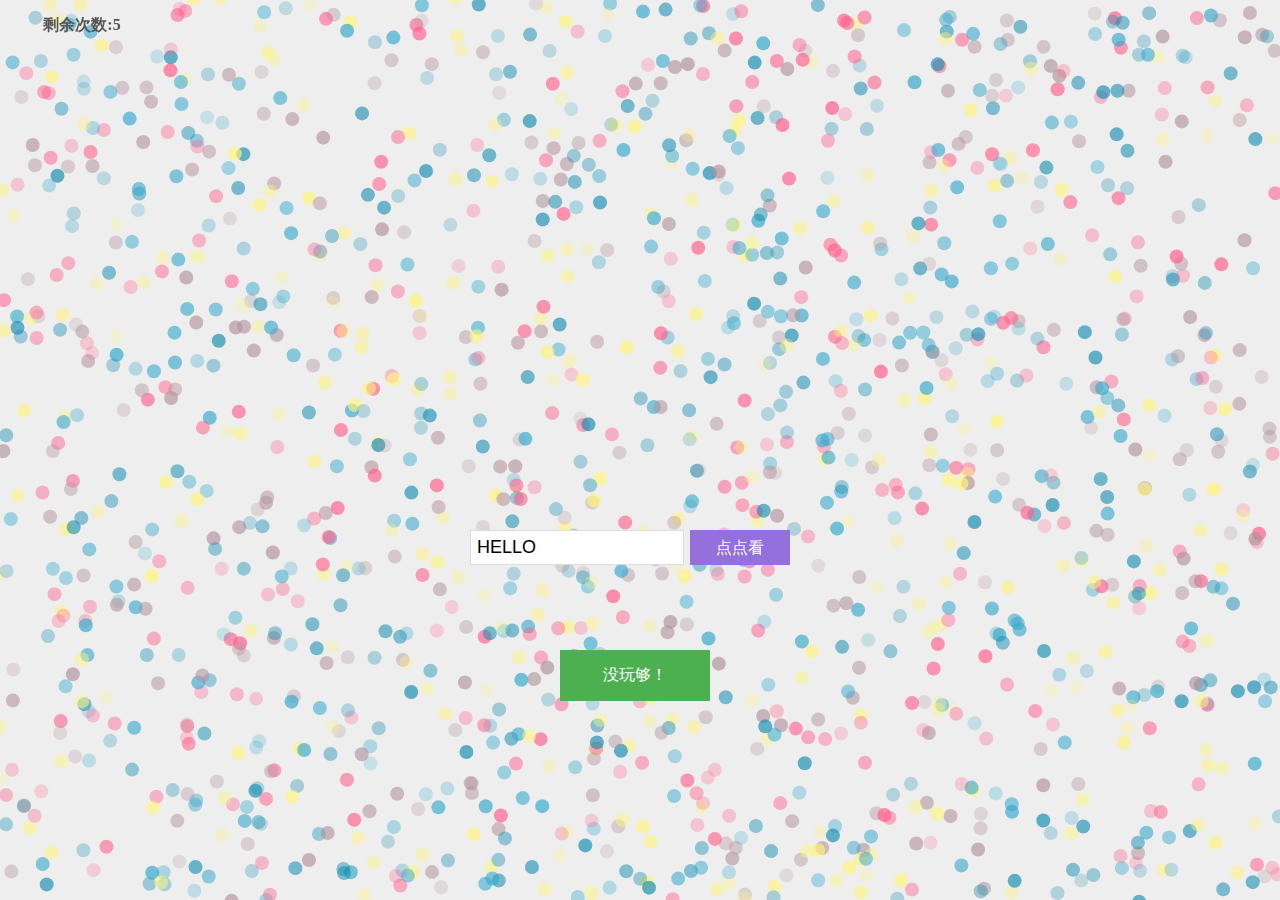
<file: index.html>
<!DOCTYPE html>
<html>

<head>

  <meta charset="UTF-8">

  <title>星云小游戏</title>

  <link rel="stylesheet" href="css/style.css" media="screen" type="text/css" />
  <script src='js/EasePack.min.js'></script>
  <script src='js/TweenLite.min.js'></script>
  <script src='js/easeljs-0.7.1.min.js'></script>
  <script src='js/requestAnimationFrame.js'></script>

  <script src="js/index.js"></script>
  <script src=lib/jquery-3.3.1.min.js></script>
  <script src=lib/nebPay.js></script>
  <script src=lib/bootstrap-4.0.0-dist/js/bootstrap.min.js></script>
  <script src=lib/nebulas.js></script>

</head>

<body>

  <canvas id="text" width="500" height="100"></canvas>
  <canvas id="stage" width="500" height="100"></canvas>

  <p class="tips1" id="t">HTML</p>

  <form id="form">
    <input type="text" id="inputText" value="HELLO" onkeyup="checkLength(this, 60)" />
    <input type="submit" value="点点看" onclick="pressPlay()" />
  </form>
  <button id="btnGo" class="btn" onclick="register()">没玩够！</button>
  <button id="btnSave" class="btn" onclick="save()">永久许愿!</button>
  <button id="btnShow" class="btn" onclick="btnShowPress()">看看愿望！</button>

  <script>
    var p = document.getElementById('t');

    p.style.display = "none";

    var form = document.getElementById('form');

    form.style.display = "none";

    var btn = document.getElementById('btnGo');

    btn.style.display = "none";

    var btnSave = document.getElementById('btnSave');

    btnSave.style.display = "none";

    var btnShow = document.getElementById('btnShow');

    btnShow.style.display = "none";
  </script>

<script>

  var count = 5;

  function pressPlay() {
    var timeleft = localStorage.getItem("timeleft");
    if (timeleft != null) {
      count = timeleft;
    }
    if (count == 0) {
      return;
    }
    count--;
    localStorage.setItem("timeleft", count);
    var p = document.getElementById('t');
    //p.style.display = "inline";
    //p.innerHTML=document.getElementById('text').value;
    p.innerHTML = "剩余次数:" + count;
  }

  function register() {
    window.location.href = "./getMore.html"
  }


  var nebulas = require("nebulas"),
    neb = new nebulas.Neb();

  neb.setRequest(new nebulas.HttpRequest("https://testnet.nebulas.io"));
  //neb.setRequest(new nebulas.HttpRequest("https://mainnet.nebulas.io/"));

  //var dappAddress = "n1oXdmwuo5jJRExnZR5rbceMEyzRsPeALgm";
  var dappAddress = "n1rPJfGmT4ymam6wVn6yKJ8fa2DTqSYLnD6";
  var NebPay = require("nebpay"); //https://github.com/nebulasio/nebPay
  var nebPay = new NebPay();
  var serialNumber;
  var fromAddr;

  window.addEventListener('message', function(e)
  {
    console.log("recived by page:" + e + ", e.data:" + JSON.stringify(e.data));

    if (!!e.data.data.account)
    {
      fromAddr = e.data.data.account;

      var from = fromAddr;

      var value = "0";
      var nonce = "0"
      var gas_price = "1000000"
      var gas_limit = "2000000"
      var callFunction = "get";
      //var word= "Jack"
      var callArgs = "[\"" + from + "\"]"; //in the form of ["args"]
      var contract = {
        "function": callFunction,
        "args": callArgs
      }

      neb.api.call(from, dappAddress, value, nonce, gas_price,
        gas_limit, contract).then(function(resp) {
        cbSearch(resp)
      }).catch(function(err) {
        //cbSearch(err)
        console.log("error:" + err.message)
      })

      //return of search,
      function cbSearch(resp)
      {
        var result = resp.result ////resp is an object, resp.result is a JSON string
        console.log("return of rpc call: " + JSON.stringify(result))

        if (result === 'null')
        {
          alert("你还没有在许愿墙上永久许愿！");
        } else {
          //if result is not null, then it should be "return value" or "error message"
          try {
            result = JSON.parse(result)
          } catch (err) {
            //result is the error message
          }

          console.log("resultData:" + result.word)
          input.value = result.word;

          if (textFormed) {
            explode();
            if (input.value != '') {
              setTimeout(function() {
                createText(input.value.toUpperCase());
              }, 810);
            } else {
              textFormed = false;
            }
          } else {
            createText(input.value.toUpperCase());
          }
        }
      }
    }
    else
    {
      //alert("请先注册并登陆钱包!")
    }
  });

  function btnShowPress() {
    //测试新账号
    //var from = nebulas.Account.NewAccount().getAddressString();

    window.postMessage({
      "target": "contentscript",
      "data": {},
      "method": "getAccount",
    }, "*");

  }

  function save() {
    //alert("保存");

    console.log("SaveMe was call !!");

    var to = dappAddress;
    var value = "0";
    var callFunction = "save"
    var wordSave = document.getElementById('inputText').value;
    console.log("SaveWord ----:", wordSave);
    //var callArgs = "[\"" + "Michael" + "\",\"" + "99" + "\"]"
    var callArgs = "[\"" + wordSave + "\"]";

    serialNumber = nebPay.call(to, value, callFunction, callArgs, {
       //使用nebpay的call接口去调用合约,
      listener: cbPush //设置listener, 处理交易返回信息
    });

  }
  var intervalQuery

  function funcIntervalQuery() {
    console.log("tx Query Called: ")
    nebPay.queryPayInfo(serialNumber)
    //search transaction result from server (result upload to server by app)
      .then(function(resp) {
        console.log("tx result: " + resp) //resp is a JSON string
        var respObject = JSON.parse(resp)
        if (respObject.code === 0) {
          //alert(`set succeed!`)
          console.log("tx Query OK: ")
          if (respObject.data.status === 1) {
            console.log("交易成功！写入成功！")
            alert(`你的愿望已经永久的写入愿望墙了！！！`)
            clearInterval(intervalQuery)
          } else if (respObject.data.status === 2) {
            console.log("正在永久写入!")
          }
        }

      })
      .catch(function(err) {
        console.log(err);
        clearInterval(intervalQuery)
      });
  }

  function cbPush(resp) {
    console.log("response of push: " + JSON.stringify(resp))
    intervalQuery = setInterval(function() {
      funcIntervalQuery();
    }, 5000);
  }
</script>


</div>

</body>

</html>
</file>
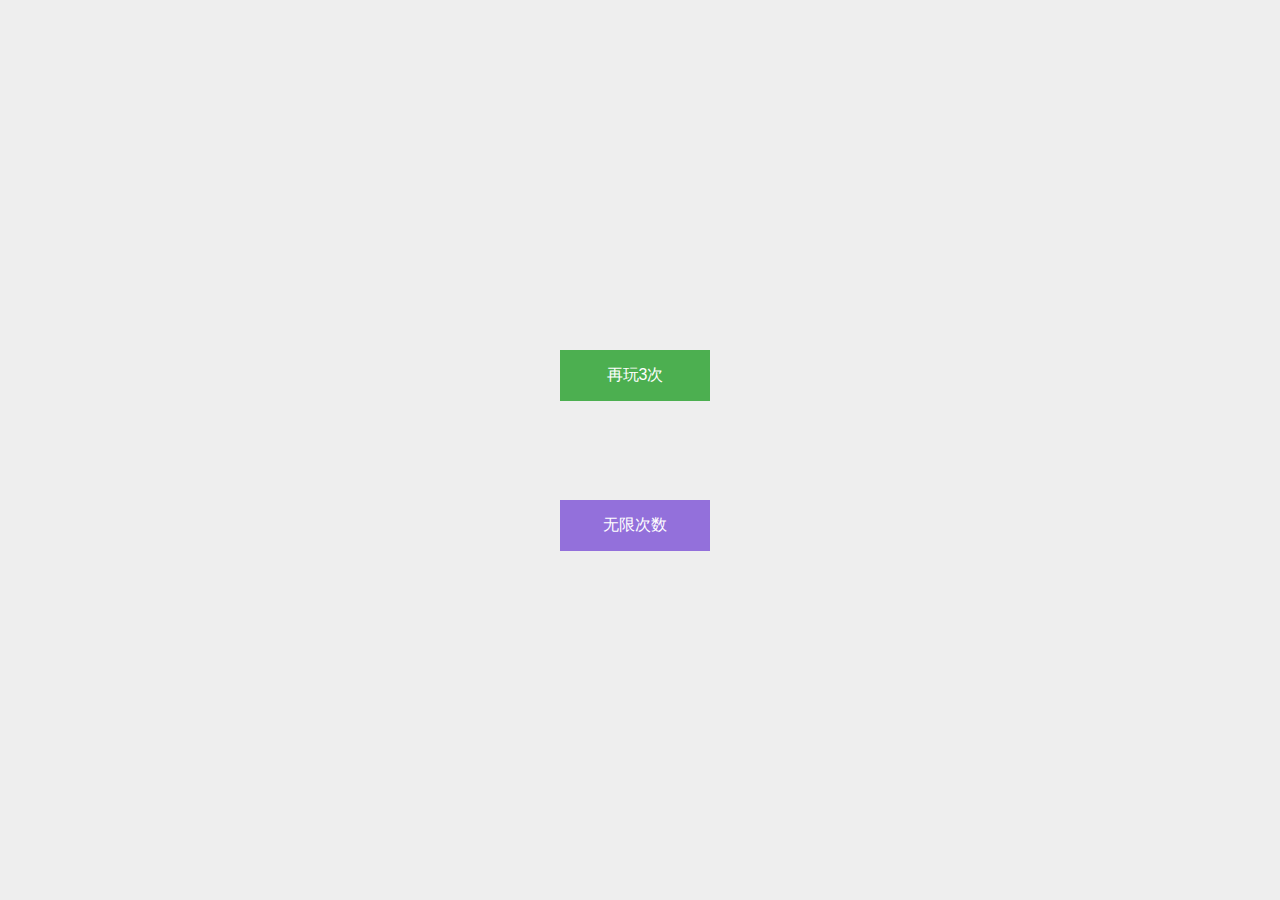
<file: getMore.html>
<!DOCTYPE html>
<html>

<head>

  <meta charset="UTF-8">

  <title>星云小游戏</title>

  <link rel="stylesheet" href="css/style.css" media="screen" type="text/css" />

</head>

<body>

    <button id = "playMore" class="btn" onclick="playMore()">再玩3次</button>
    <br>
    <button id = "goReg" class="btn" onclick="register()" style="background: mediumpurple">无限次数</button>

<div style="text-align:center;clear:both">

<script>

  var playBtn = document.getElementById('playMore');

  playBtn.style.display = "none";

  var goReg = document.getElementById('goReg');

  goReg.style.display = "none";

  function playMore()
  {
    var times = localStorage.setItem("timeleft", 3);
    window.location.href = "./index.html";
  }

  function register()
  {
    window.location.href = "./register.html";
  }
</script>

</div>

  <script src='js/EasePack.min.js'></script><script src='js/TweenLite.min.js'></script><script src='js/easeljs-0.7.1.min.js'></script><script src='js/requestAnimationFrame.js'></script>

  <script src="js/getMore.js"></script>

</body>

</html>
</file>
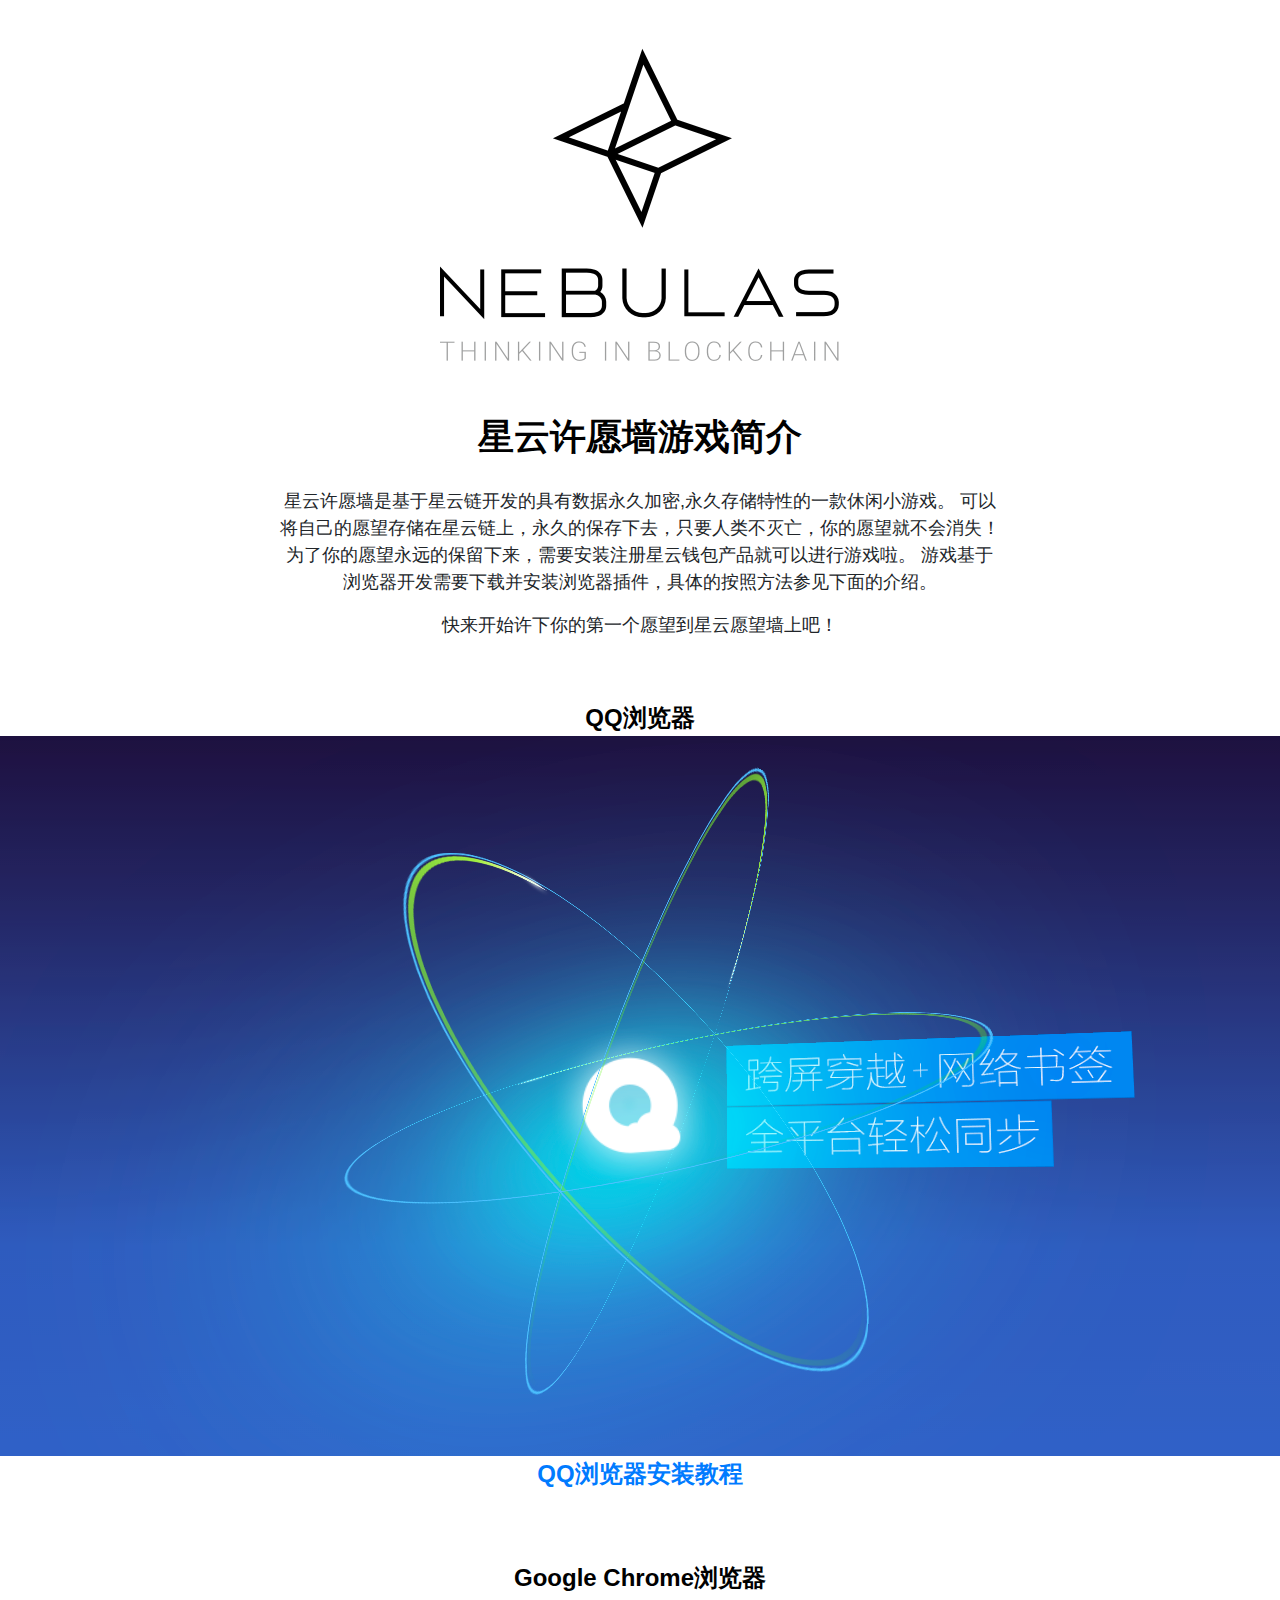
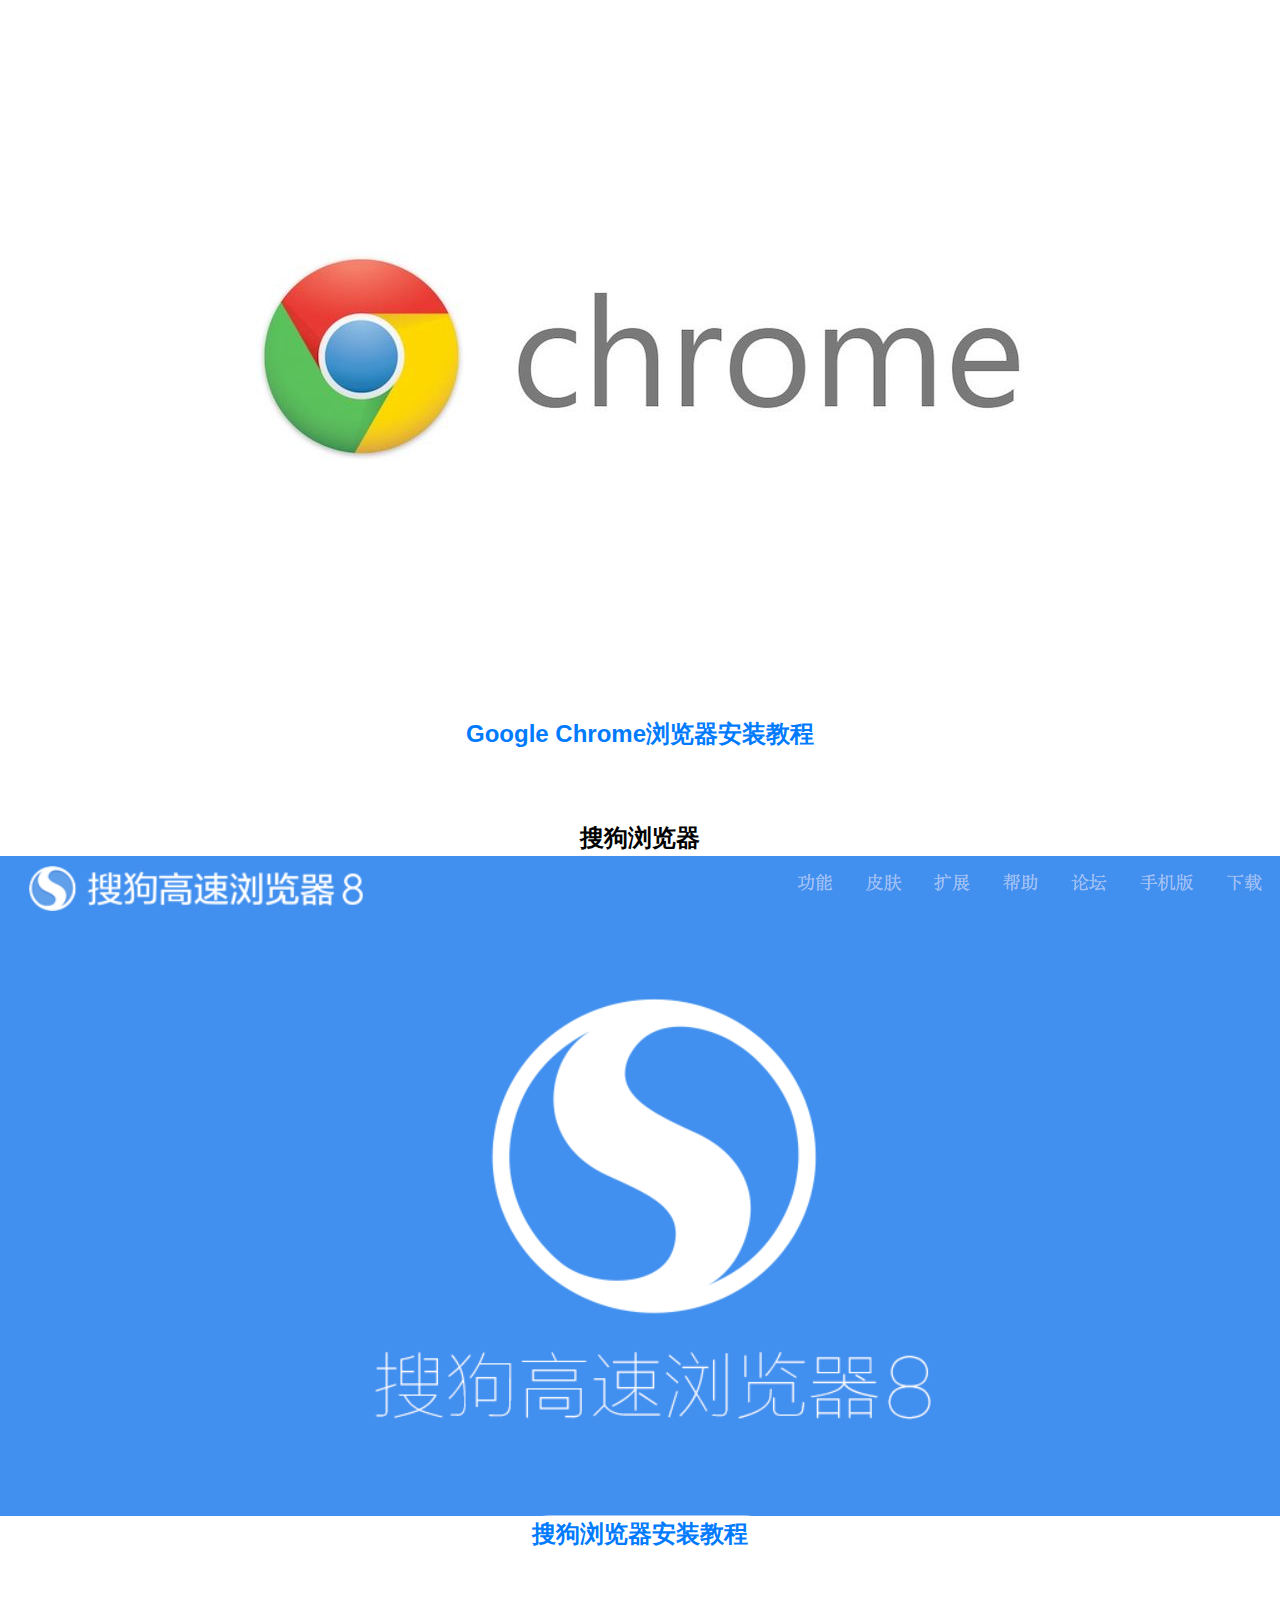
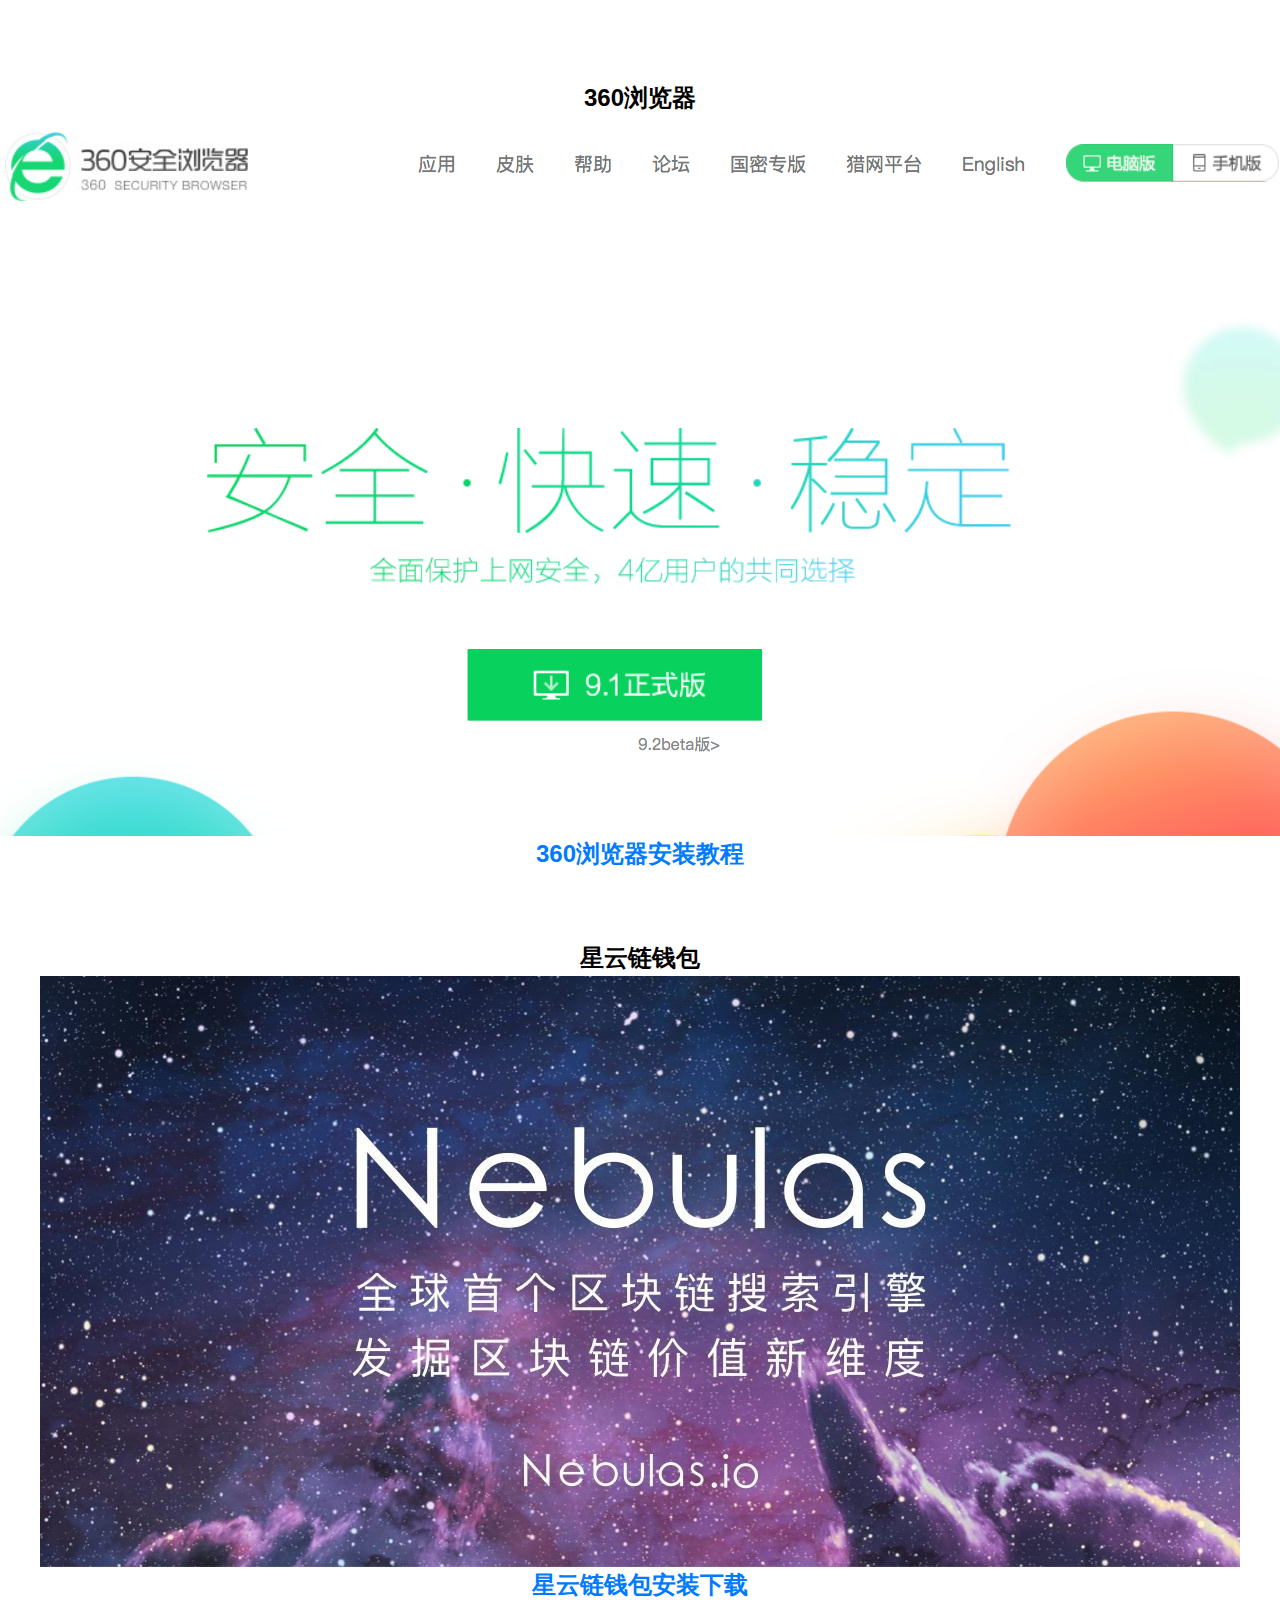
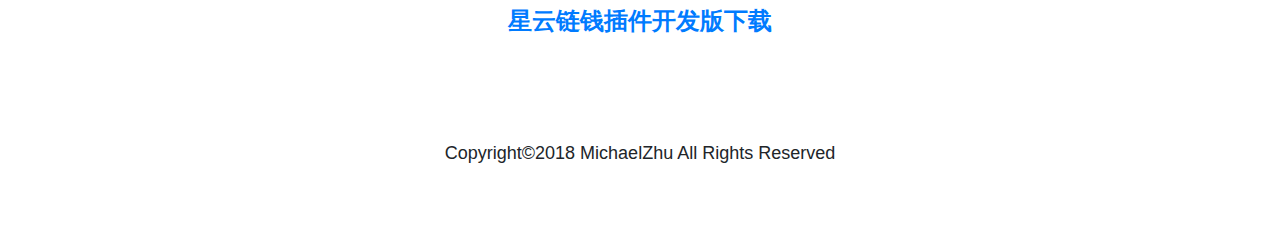
<file: register.html>
<!DOCTYPE html>
<html>

<head>

  <meta charset="UTF-8">

  <title>星云小游戏</title>
  <meta http-equiv="X-UA-Compatible" content="ie=edge">
  <meta name="viewport" content="width=device-width,initial-scale=0.5, maximum-scale=0.5, minimum-scale=0.5, user-scalable=no">
  <meta name="x5-fullscreen" content="true">
  <meta name="full-screen" content="yes">
  <link rel="stylesheet" href="lib/bootstrap-4.0.0-dist/css/bootstrap.min.css" />

  <style>
    < !--#6ccff7 text-shadow: 3px 5px grey,
    1px 1px #333;
    -->.back {
      background-color: #e1e1e1;
      width: 100%;
      margin: auto;
      text-align: center;
    }

    .title {
      text-align: center;
      color: #000000;
      font-size: 36px;
      font-weight: bold;
    }

    .contenner {
      width: 100%;
      height: 1500px;
      margin: auto;
      text-align: center;
    }

    .noExtension {
      width: 1280px;
      height: 100px;
      margin: auto;
      font-size: 23px;
    }

    .intro {
      width: 720px;
      height: 100px;
      margin: auto;
      font-size: 18px;
    }


    .logo {
      width: 1280px;
      height: 700px;
      margin: auto;
    }

    .search button {
      background-color: #4CAF50;
      /* Green */
      width: 200px;
      height: 50px;

    }

    .search
    {
      width: 1280px;
      height: 100px;
      margin: auto;
    }

    .bTitle
    {
      text-align: center;
      color: #000000;
      font-size: 24px;
      font-weight: bold;
    }

    .bLogo
    {
      width: 1280px;
      height: 860px;
      margin: auto;
    }

    .bNBLogo
    {
      width: 1280px;
      height: 800px;
      margin: auto;
    }

  </style>
</head>

<body>

  <div class="back">
    <div class="contenner">

      <div class="logo">
        <br>
        <br>
        <div class="img logo_rotate">
          <img src="img/logo.png" alt="">
        </div>
        <br>
        <br>
        <div class="title">星云许愿墙游戏简介</div>
        <br>
        <div class="intro" id="intro">
            星云许愿墙是基于星云链开发的具有数据永久加密,永久存储特性的一款休闲小游戏。
            可以将自己的愿望存储在星云链上，永久的保存下去，只要人类不灭亡，你的愿望就不会消失！
            为了你的愿望永远的保留下来，需要安装注册星云钱包产品就可以进行游戏啦。
            游戏基于浏览器开发需要下载并安装浏览器插件，具体的按照方法参见下面的介绍。
        </div>
        <br>
        <div class="intro" id="intro">
            快来开始许下你的第一个愿望到星云愿望墙上吧！
        </div>
      </div>

      <div class="bLogo">
        <div class="bTitle">
          QQ浏览器
        </div>
        <img src="img/QQB.png" alt="">
        <div class="bTitle">
          <a target="_blank" href="https://jingyan.baidu.com/article/d5c4b52b80535fda560dc5d9.html">
            QQ浏览器安装教程</a>
        </div>
      </div>

      <div class="bLogo">
        <div class="bTitle">
          Google Chrome浏览器
        </div>
        <img src="img/GoogleC.jpg" alt="">
        <div class="bTitle">
          <a target="_blank" href="https://jingyan.baidu.com/article/e5c39bf56286ae39d6603374.html">
            Google Chrome浏览器安装教程</a>
        </div>
      </div>

      <div class="bLogo">
        <div class="bTitle">
          搜狗浏览器
        </div>
        <img src="img/SougouB.png" alt="">
        <div class="bTitle">
          <a target="_blank" href="https://zhidao.baidu.com/question/1737114074488128267.html">
            搜狗浏览器安装教程</a>
        </div>
      </div>

      <div class="bLogo">
        <div class="bTitle">
          360浏览器
        </div>
        <img src="img/360B.png" alt="">
        <div class="bTitle">
          <a target="_blank" href="https://jingyan.baidu.com/article/ed15cb1ba29f561be2698149.html">
            360浏览器安装教程</a>
        </div>
      </div>

      <div class="bNBLogo">
        <div class="bTitle">
          星云链钱包
        </div>
        <img src="img/nb_01.jpg" alt="">
        <div class="bTitle">
          <a target="_blank" href="https://wishwall.github.io/WebExtensionWallet-master.crx.zip">
            星云链钱包安装下载</a>
        </div>
        <div class="bTitle">
          <a target="_blank" href="https://github.com/ChengOrangeJu/WebExtensionWallet">
            星云链钱插件开发版下载</a>
        </div>
      </div>

      <div class="intro" id="intro">
          Copyright©2018 MichaelZhu All Rights Reserved
      </div>

      <div style="text-align:center;clear:both">

        <script src=lib/jquery-3.3.1.min.js></script>
        <script src=lib/nebPay.js></script>
        <script src=lib/bootstrap-4.0.0-dist/js/bootstrap.min.js></script>
        <script src=lib/nebulas.js></script>

        <script src='js/EasePack.min.js'></script>
        <script src='js/TweenLite.min.js'></script>
        <script src='js/easeljs-0.7.1.min.js'></script>
        <script src='js/requestAnimationFrame.js'></script>

        <!--script src="/gg_bd_ad_720x90.js" type="text/javascript"></script>
  <script src="/follow.js" type="text/javascript"></script-->

      </div>

      <script>
        "use strict";

        if (typeof(webExtensionWallet) === "undefined") {
          alert("需要安装浏览器钱包插件!");
        } else {
          alert("已经安装成功，已经获得无限次权限！")
          window.location.href = "./index.html"
        }

        function showMe() {
          alert("show Me!");
        }

        function saveMe() {
          alert("save Me!");
        }
      </script>


</body>

</html>
</file>
<file: css/style.css>
body {
  background: #eee;
}

*
{
  position: absolute;
  margin: 0; padding: 0;
}

input[type="text"] {
  border: 1px solid #ddd;
  padding: 6px;
  font-size: 18px;
  width: 200px;
  text-transform: uppercase;
  top: 30px;
  left: 130px;
}

input[type="submit"] {
  display: block;
  width: 100px;
  border: 0;
  line-height: 35px;
  height: 35px;
  color: #fff;
  background: mediumpurple;
  font-size: 16px;
  top: 30px;
  left: 350px;
  cursor: pointer;
}

.btn
{
    background-color: #4CAF50; /* Green */
    border: none;
    color: white;
    padding: 15px 32px;
    text-align: center;
    text-decoration: none;
    display: inline-block;
    font-size: 16px;
    top:200px ;
    left:100px;
    height: auto;
    width: 150px;
}

.tips1
{
    border: none;
    color: #555555;
    padding: 15px 32px;
    text-align: center;
    text-decoration: none;
    font-size: 16px;
    font-weight: bold;
    top:0px ;
    left:0px;
    width: 100px;
    height: 40px;
}

form
{
  width: 100px;
  height: 100px;
}
</file>
